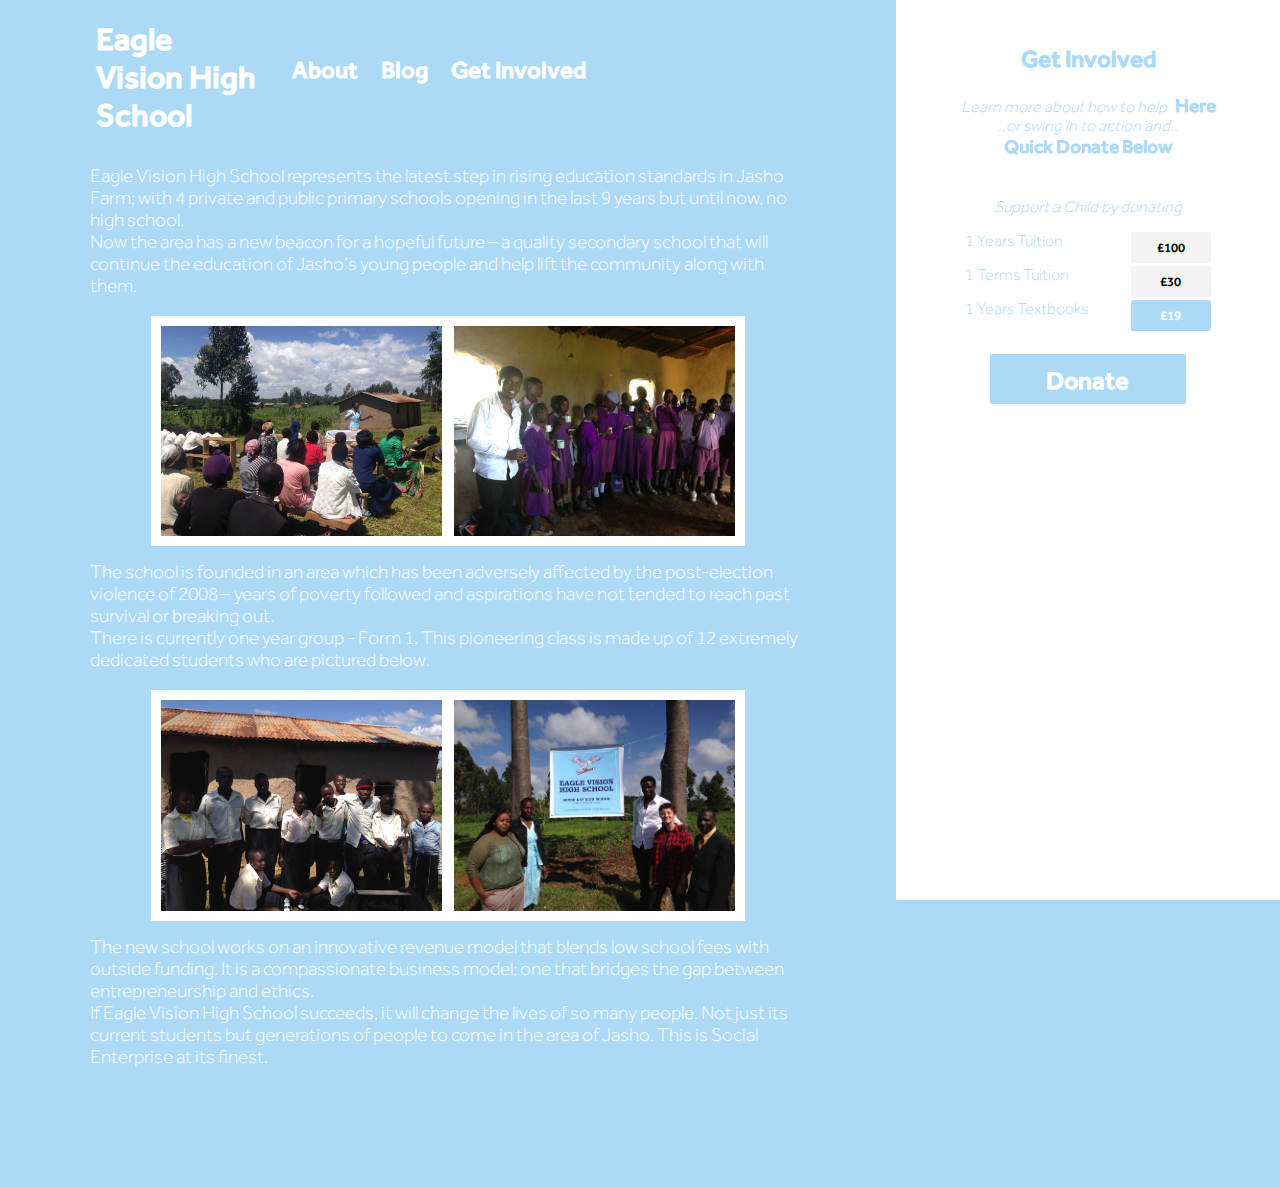
<file: index.html>
<!doctype html>
<html lang="en">
	<head>
	  <meta charset="utf-8">
	  <title>Eagle Vision High School</title>
	  <link rel="stylesheet" href="css/style.css">
	 	<script src="js/jquery-2.1.4.min.js"></script>
	 	<script src="js/navigator.js"></script>
	 	<script src="js/donate.js"></script>
	</head>

	<body>
		<div id="header">
			<div id="logo">
				<h1>Eagle Vision High School</h1>
			</div>
			<div id="navigation">
				<h2><a href="#" class="about_link">About</a></h2>
				<h2><a href="#" class="blog_link">Blog</a></h2>
				<h2><a href="#" class="get_involved_link">Get Involved</a></h2>
			</div>
		</div>

		<div id="left_content">
			<!-- ABOUT -->
			<div id="main_container" class="text">
				<p>Eagle Vision High School represents the latest step in rising education standards in Jasho Farm; with 4 private and public primary schools opening in the last 9 years but until now, no high school. </br>
				Now the area has a new beacon for a hopeful future – a quality secondary school that will continue the education of Jasho’s young people and help lift the community along with them. </p>

				<div class="image_container_large center">
					<img src="img/home/home_1.png" class="pull_left">
					<img src="img/home/home_2.png" class="pull_right">
					<div class="clear"></div>				
				</div>

				<p>The school is founded in an area which has been adversely affected by the post-election violence of 2008 – years of poverty followed and aspirations have not tended to reach past survival or breaking out.</br>
				There is currently one year group - Form 1. This pioneering class is made up of 12 extremely dedicated students who are pictured below.</p>

				<div class="image_container_large center">
					<img src="img/home/home_3.png" class="pull_left">
					<img src="img/home/home_4.png" class="pull_right">
					<div class="clear"></div>				
				</div>

				<p>The new school works on an innovative revenue model that blends low school fees with outside funding. It is a compassionate business model; one that bridges the gap between entrepreneurship and ethics.</br>
				If Eagle Vision High School succeeds, it will change the lives of so many people. Not just its current students but generations of people to come in the area of Jasho. This is Social Enterprise at its finest.</p>
			</div>
			<!-- BLOG -->
			<!-- this_business_of_education -->
			<div id="blog_container" class="text">
				<h2>This Business of Education</h2>

				<p>On Balloon ICSe we are taught to see opportunity in everything. We are taught that the greatest business opportunities are to be found in applying creative thinking to existing problems, and coming up with innovations that completely change the way we do things.</p>

				<p>In Kenya, the 8 years of primary school education are free, but not compulsory. Pupils advance annually from one standard to the next. However, when they reach high school, the government do not provide a free public schooling option. Obtaining a high school education at a public school in Kenya costs an average of 45,000 KSH. For many families this is simply an unthinkable amount of money, and means the end of the line in education for that student. Imagine if you had left school after Primary school – imagine what you would have missed out on, not just on vital learning in the classroom, but learning from being on the playground and by being surrounded by your peers.</p>

				<p>According to a report published by Unesco in October, 71 million teens at lower secondary school age were out of school in 2010, with three out of four living in south and west Asia and sub-Saharan Africa. The latter African region has made tremendous strides in increasing numbers of students in school in recent years, yet still has the world’s lowest total secondary enrolment, at 40% in 2010.</p>

				<p>The Kenyan Government on its own cannot meet or fund the demand for secondary education; this is where private schools have stepped in to plug the widening gap. These schools can compete for pupils, sack bad teachers, and offer tuition at relatively modest rates in comparison to public schools. Research by the Brookings Institution has found that the fees for two-thirds of children in Kenyan private schools are lower than in the supposedly ‘free’ state system. But these fees, whether official or unofficial, public or private, still disproportionally affect poor and rural families.</p>

				<div class="image_container"> 
					<img src="img/posts/this_business_of_education.png">
					<p class="caption">Metrine Akainyi</p>
				</div>

				<p>One entrepreneur who is seeking to bridge the gap between education standards for low-income families is Metrine Akainyi – a teacher and mother of three from Pioneer in Eldoret. She has opened a High School in the vicinity of Jasho Farm – a rural area 5km South of Eldoret Town which was adversely affected by the post-election violence of 2007/2008, a consequence being the severe depletion of the income of its inhabitants.</p>

				<p>Eagle Vision High School represents the latest step in rising education standards in Jasho Farm; with 4 private and public primary schools opening in the last 9 years but until now, no high school. Nobody has ever seen fit to open a high school presumably because of low primary-education numbers in the area, and consequential low expectations and aspirations. Not to mention the very accurate assumption that most families would not be able to afford the High School fees.</p>

				<p>As an innovative businesswoman, Metrine has stepped in to this seemingly bleak playing field at the opportune moment, to get a handle on an untapped market where she sees potential. The oldest of the local primary schools is just reaching the end of its 8th year, meaning its first batch of graduates will soon be looking for a high school to go to (currently the nearest option is in Eldoret itself).</p>

				<p>So how is she planning to tackle the issues which have prevented anyone from making this move before? The answer is a compassionate business model; one that bridges the gap between entrepreneurship and ethics.</p>

				<p>Firstly, her fees are set at a huge 65% lower than the national average. Since the school is so small with very few outgoings as yet, this means she still turns a healthy profit per pupil whilst making education costs much more accessible. Secondly, rather than demanding school fees up-front or even per-term, Metrine is employing an instalments system to break the fees down into manageable monthly chunks. Furthermore she is operating on the promise that no student will be sent home if an installment is missed.</p>

				<p>Finally, alongside all the work needed to set up a school from scratch, Metrine has been tirelessly meeting with the local Education Authority to ensure bursaries are available to families wishing to send their son or daughter to Eagle Vision. She has already secured 8 bursaries for her current students and is hoping the next round will be released shortly. Bursaries are paid straight to families rather than to the school, and so don’t affect Metrine’s revenue model or how much she receives per month</p>

				<p>Eagle Vision High School is a brilliant example of how entrepreneurs can solve problems that other people assume are permanent. When we surveyed the local population of Jasho Farm, 100% said they thought the school would bring new life to the area and an overwhelming number of older teenagers said it would make them consider going back to school. By thinking creatively and by working in the realm of possibility and change – this entrepreneur is changing her life and the lives of many others. This is what it means to be part of Balloon Ventures.</p>
			</div>

			<div id="get_involved_container" class="text">
				<!-- Get Involved -->
				<h2>What’s the best way to help the students of Eagle Vision?</h2>

				<p>We think the best way you can help these students is by opting to pay their school fees.</br>
				The school needs to charge minimal fees in order to be able to function: To pay its brilliant teachers, to cover the monthly rent for the land the classroom is built on, to feed the students and to provide quality learning materials for each child.</p>

				<p>Eagle Vision charges its students 16000 KSH per school year – that’s 65% lower than the national average.  But for many, it’s still just not manageable.</br>
				Some parents pay what they can, some pay in other ways – like with labour to build new classrooms, and some students don’t have parents to support them at all.</p>

				<p>The school directors know this, and so have pledged NEVER to send a child home just because they can’t pay their fees.<br>
				However, the school must still be able to cover its costs, in order to keep proving a full-time, quality, secondary education to its pupils. This is where you come in!</p>

				<h2>Why should I sponsor a child’s school fees at Eagle Vision?</h2>

				<p>By helping to pay someone’s school fees, you are giving the young people of Jasho deserve an education and a future. You will be helping to shape a new generation of widely secondary educated young citizens who have the knowledge and the power to change their world.</p>

				<p>By sponsoring through this website, you will be directly paying for someone’s education. We’re not a charity, so we don’t have an office and we don’t have any ground costs to cover. All of the money goes directly to the school’s CBO.</p>

				<p>A CBO is a Community Based Organisation. (They exist in Kenya as grassroots organisations which aim to be focus-based social-development units that effectively facilitate self-reliance, social-economic development, and poverty alleviation.)</p>

				<p>The CBO works essentially like a board of governors: It makes decisions for the school and manages its finances so that the School Director herself doesn’t ever make decisions about where donations should be allocated. The CBO is made up of parents, pastors and village elders.</p>

				<h2>How do I go about sponsoring school fees?</h2>
				<p>Quick donate using the button to the right</p>
				<p>Cover a child’s yearly fees (standing order): £8/Month</p>
			</div>
			<div class="clear"></div>
		</div>

		<div id="right_content">
			<div id="container" class="donate">		
				<h2 class="text_align_center"><a href="#">Get Involved</a></h2>
				<div class="text_align_center">
					<p class="no_margin margin_right_5 display_inline_block"><em>Learn more about how to help</em></p>
					<h3 class="no_margin display_inline_block green_get_involved_link">Here</h3>
				</div>
				<div class="text_align_center">
					<p class="no_margin"><em>..or swing in to action and..</em></p>
					<h3 class="no_margin">Quick Donate Below</h3>
				</div>
				<div class="dontation_options">
					<p class="text_align_center"><em> Support a Child by donating </em></p>
					<div class="button_container">
						<p>1 Years Tuition</p> <button value="100.00" class="donate_select donate_100" type="button">£100</button>
						<div class="clear"></div>
					</div>
					<div class="button_container">
						<p>1 Terms Tuition</p> <button value="30.00" class="donate_select donate_30" type="button">£30</button>
						<div class="clear"></div>
					</div>
					<div class="button_container">
						<p>1 Years Textbooks</p> <button value="19.00" class="donate_select donate_19" type="button">£19</button>
						<div class="clear"></div>
					</div>
				</div>

				<form name="_xclick" action="https://www.paypal.com/cgi-bin/webscr" method="post" target="blank">
					<input type="hidden" name="cmd" value="_xclick">
					<input type="hidden" name="business" value="G3PELQG4DAJRW ">
					<input type="hidden" name="item_name" value="Eagle Vision Donation">
					<input type="hidden" name="currency_code" value="GBP">
					<input type="hidden" id="donation_amount" name="amount" value="19.00">
					<button class="donate_button" type="submit" border="0" name="submit"><h2>Donate</h2></button>
					<img class="paypal" src="img/paypal.png">
				</form>
			</div>
		</div>
		<div class="clear"></div>

	</body>
</html>
</file>
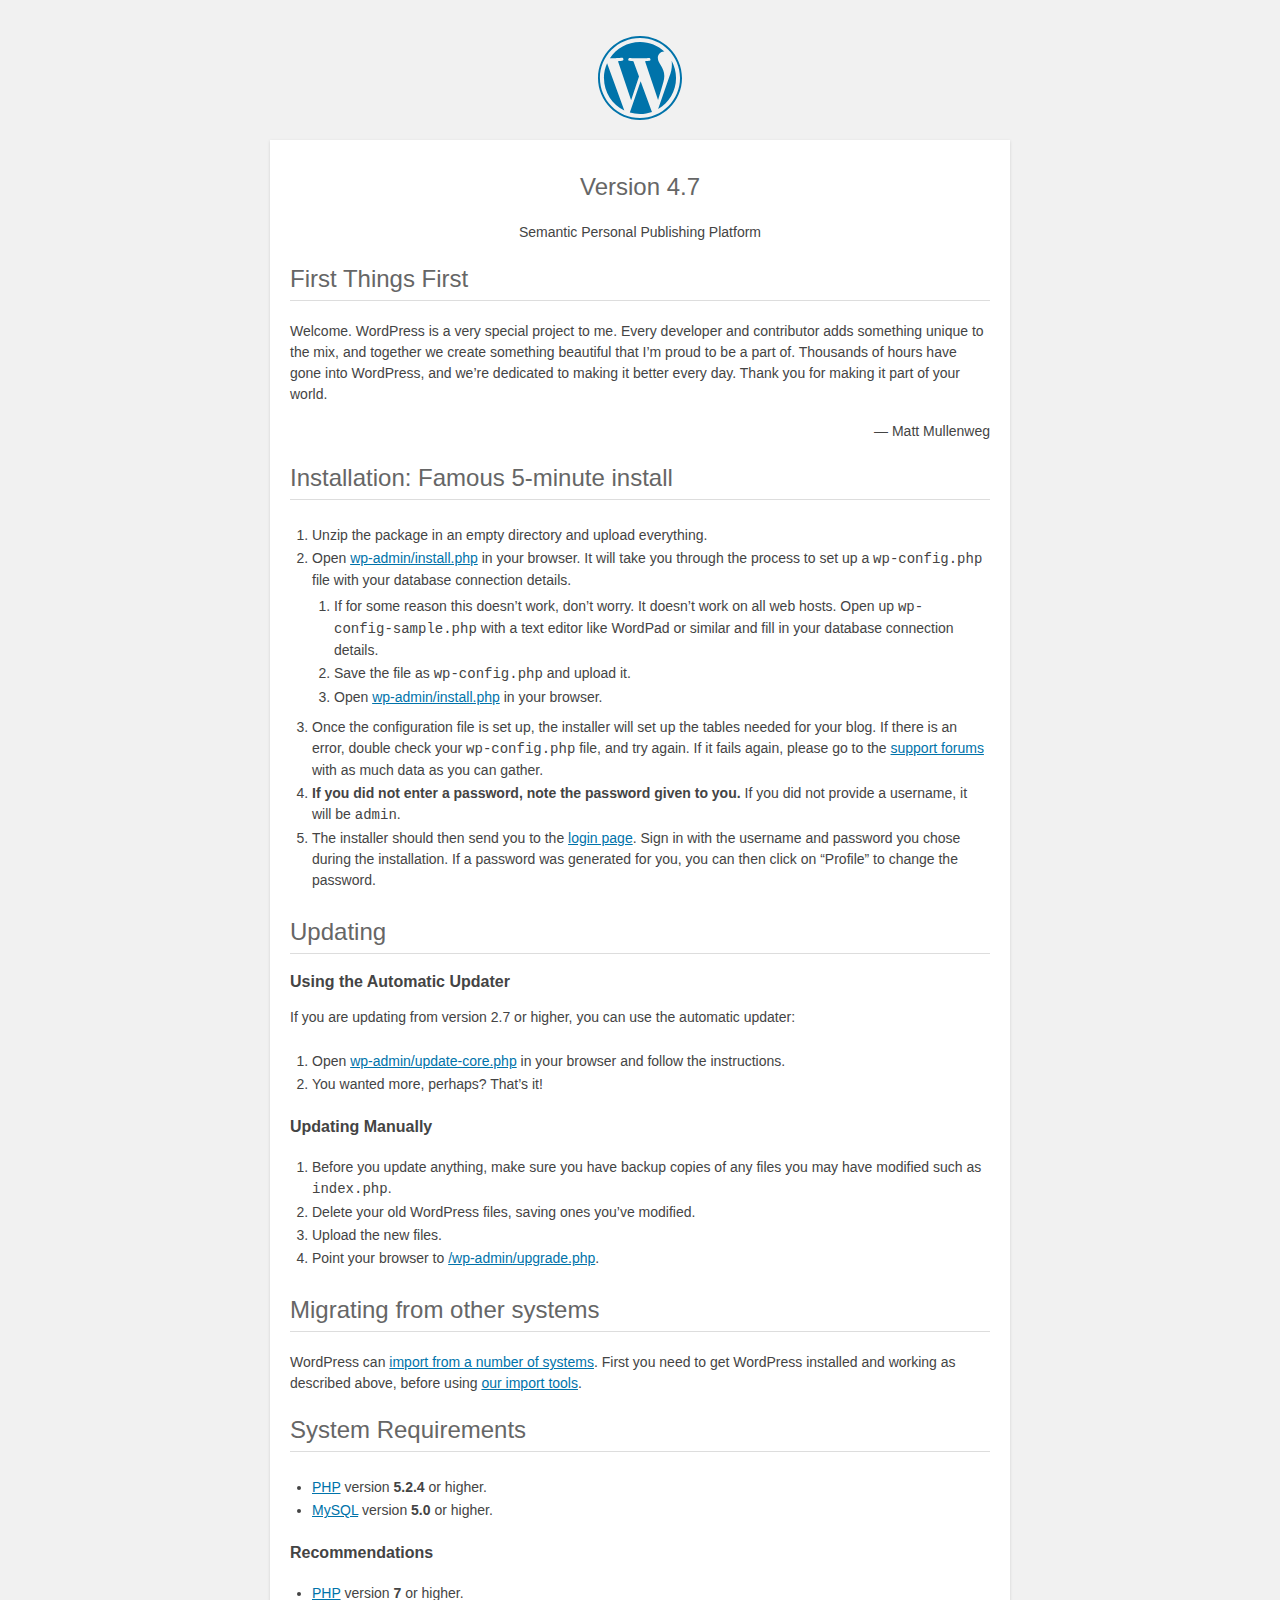
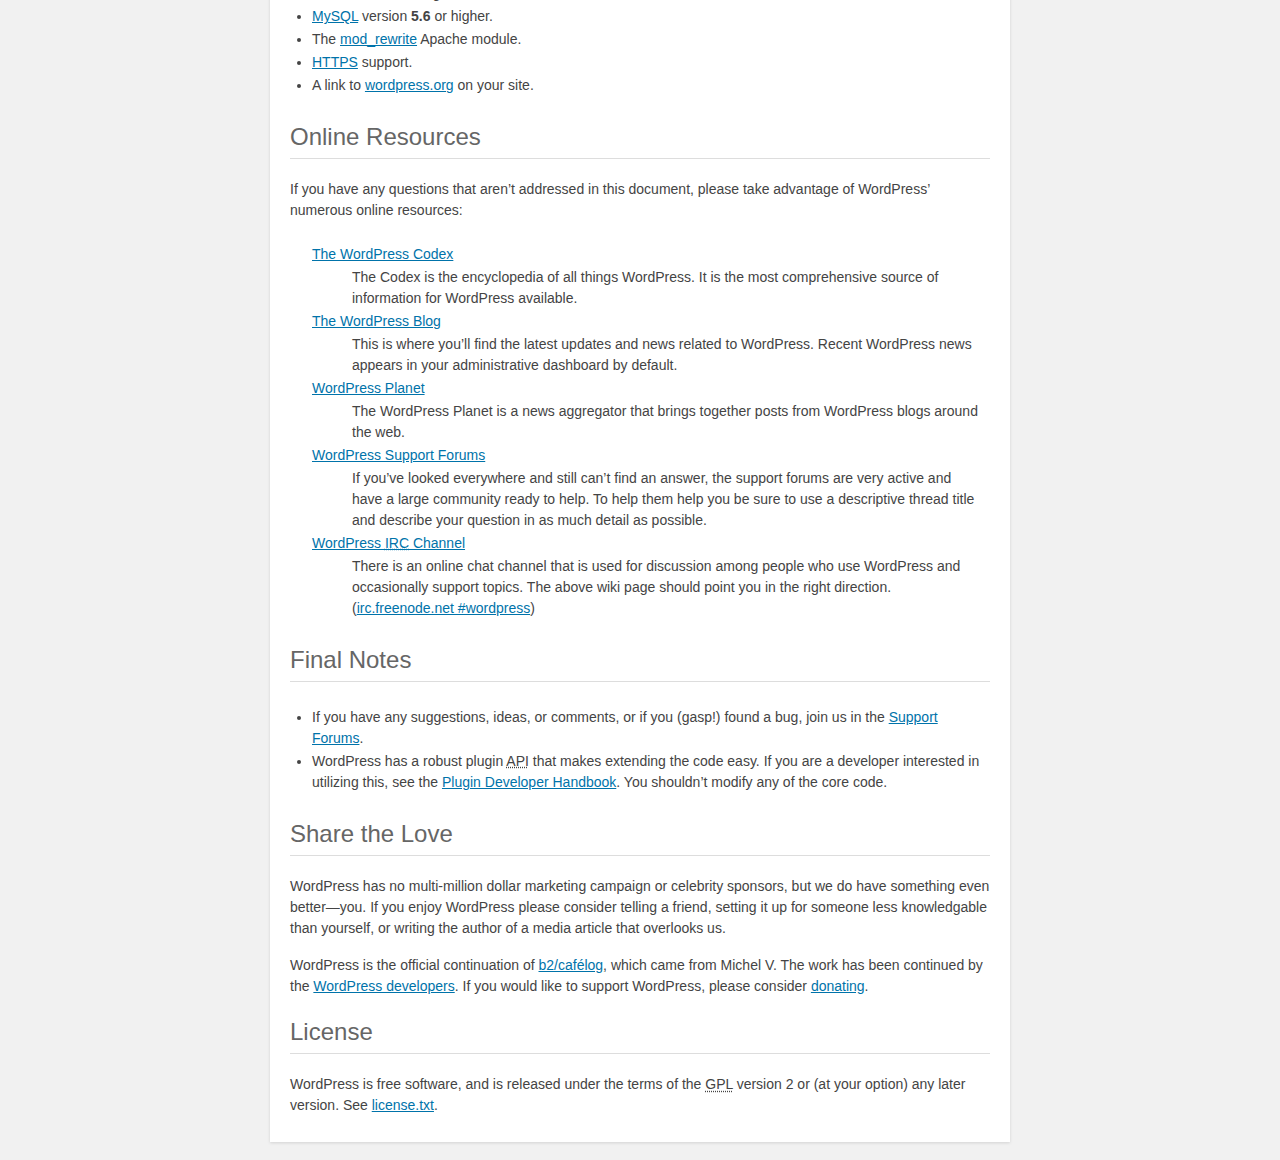
<file: readme.html>
<!DOCTYPE html>
<html>
<head>
	<meta name="viewport" content="width=device-width" />
	<meta http-equiv="Content-Type" content="text/html; charset=utf-8" />
	<title>WordPress &#8250; ReadMe</title>
	<link rel="stylesheet" href="wp-admin/css/install.css?ver=20100228" type="text/css" />
</head>
<body>
<h1 id="logo">
	<a href="https://wordpress.org/"><img alt="WordPress" src="wp-admin/images/wordpress-logo.png" /></a>
	<br /> Version 4.7
</h1>
<p style="text-align: center">Semantic Personal Publishing Platform</p>

<h2>First Things First</h2>
<p>Welcome. WordPress is a very special project to me. Every developer and contributor adds something unique to the mix, and together we create something beautiful that I&#8217;m proud to be a part of. Thousands of hours have gone into WordPress, and we&#8217;re dedicated to making it better every day. Thank you for making it part of your world.</p>
<p style="text-align: right">&#8212; Matt Mullenweg</p>

<h2>Installation: Famous 5-minute install</h2>
<ol>
	<li>Unzip the package in an empty directory and upload everything.</li>
	<li>Open <span class="file"><a href="wp-admin/install.php">wp-admin/install.php</a></span> in your browser. It will take you through the process to set up a <code>wp-config.php</code> file with your database connection details.
		<ol>
			<li>If for some reason this doesn&#8217;t work, don&#8217;t worry. It doesn&#8217;t work on all web hosts. Open up <code>wp-config-sample.php</code> with a text editor like WordPad or similar and fill in your database connection details.</li>
			<li>Save the file as <code>wp-config.php</code> and upload it.</li>
			<li>Open <span class="file"><a href="wp-admin/install.php">wp-admin/install.php</a></span> in your browser.</li>
		</ol>
	</li>
	<li>Once the configuration file is set up, the installer will set up the tables needed for your blog. If there is an error, double check your <code>wp-config.php</code> file, and try again. If it fails again, please go to the <a href="https://wordpress.org/support/" title="WordPress support">support forums</a> with as much data as you can gather.</li>
	<li><strong>If you did not enter a password, note the password given to you.</strong> If you did not provide a username, it will be <code>admin</code>.</li>
	<li>The installer should then send you to the <a href="wp-login.php">login page</a>. Sign in with the username and password you chose during the installation. If a password was generated for you, you can then click on &#8220;Profile&#8221; to change the password.</li>
</ol>

<h2>Updating</h2>
<h3>Using the Automatic Updater</h3>
<p>If you are updating from version 2.7 or higher, you can use the automatic updater:</p>
<ol>
	<li>Open <span class="file"><a href="wp-admin/update-core.php">wp-admin/update-core.php</a></span> in your browser and follow the instructions.</li>
	<li>You wanted more, perhaps? That&#8217;s it!</li>
</ol>

<h3>Updating Manually</h3>
<ol>
	<li>Before you update anything, make sure you have backup copies of any files you may have modified such as <code>index.php</code>.</li>
	<li>Delete your old WordPress files, saving ones you&#8217;ve modified.</li>
	<li>Upload the new files.</li>
	<li>Point your browser to <span class="file"><a href="wp-admin/upgrade.php">/wp-admin/upgrade.php</a>.</span></li>
</ol>

<h2>Migrating from other systems</h2>
<p>WordPress can <a href="https://codex.wordpress.org/Importing_Content">import from a number of systems</a>. First you need to get WordPress installed and working as described above, before using <a href="wp-admin/import.php" title="Import to WordPress">our import tools</a>.</p>

<h2>System Requirements</h2>
<ul>
	<li><a href="https://secure.php.net/">PHP</a> version <strong>5.2.4</strong> or higher.</li>
	<li><a href="https://www.mysql.com/">MySQL</a> version <strong>5.0</strong> or higher.</li>
</ul>

<h3>Recommendations</h3>
<ul>
	<li><a href="https://secure.php.net/">PHP</a> version <strong>7</strong> or higher.</li>
	<li><a href="https://www.mysql.com/">MySQL</a> version <strong>5.6</strong> or higher.</li>
	<li>The <a href="https://httpd.apache.org/docs/2.2/mod/mod_rewrite.html">mod_rewrite</a> Apache module.</li>
	<li><a href="https://wordpress.org/news/2016/12/moving-toward-ssl/">HTTPS</a> support.</li>
	<li>A link to <a href="https://wordpress.org/">wordpress.org</a> on your site.</li>
</ul>

<h2>Online Resources</h2>
<p>If you have any questions that aren&#8217;t addressed in this document, please take advantage of WordPress&#8217; numerous online resources:</p>
<dl>
	<dt><a href="https://codex.wordpress.org/">The WordPress Codex</a></dt>
		<dd>The Codex is the encyclopedia of all things WordPress. It is the most comprehensive source of information for WordPress available.</dd>
	<dt><a href="https://wordpress.org/news/">The WordPress Blog</a></dt>
		<dd>This is where you&#8217;ll find the latest updates and news related to WordPress. Recent WordPress news appears in your administrative dashboard by default.</dd>
	<dt><a href="https://planet.wordpress.org/">WordPress Planet</a></dt>
		<dd>The WordPress Planet is a news aggregator that brings together posts from WordPress blogs around the web.</dd>
	<dt><a href="https://wordpress.org/support/">WordPress Support Forums</a></dt>
		<dd>If you&#8217;ve looked everywhere and still can&#8217;t find an answer, the support forums are very active and have a large community ready to help. To help them help you be sure to use a descriptive thread title and describe your question in as much detail as possible.</dd>
	<dt><a href="https://codex.wordpress.org/IRC">WordPress <abbr title="Internet Relay Chat">IRC</abbr> Channel</a></dt>
		<dd>There is an online chat channel that is used for discussion among people who use WordPress and occasionally support topics. The above wiki page should point you in the right direction. (<a href="irc://irc.freenode.net/wordpress">irc.freenode.net #wordpress</a>)</dd>
</dl>

<h2>Final Notes</h2>
<ul>
	<li>If you have any suggestions, ideas, or comments, or if you (gasp!) found a bug, join us in the <a href="https://wordpress.org/support/">Support Forums</a>.</li>
	<li>WordPress has a robust plugin <abbr title="application programming interface">API</abbr> that makes extending the code easy. If you are a developer interested in utilizing this, see the <a href="https://developer.wordpress.org/plugins/">Plugin Developer Handbook</a>. You shouldn&#8217;t modify any of the core code.</li>
</ul>

<h2>Share the Love</h2>
<p>WordPress has no multi-million dollar marketing campaign or celebrity sponsors, but we do have something even better&#8212;you. If you enjoy WordPress please consider telling a friend, setting it up for someone less knowledgable than yourself, or writing the author of a media article that overlooks us.</p>

<p>WordPress is the official continuation of <a href="http://cafelog.com/">b2/caf&#233;log</a>, which came from Michel V. The work has been continued by the <a href="https://wordpress.org/about/">WordPress developers</a>. If you would like to support WordPress, please consider <a href="https://wordpress.org/donate/" title="Donate to WordPress">donating</a>.</p>

<h2>License</h2>
<p>WordPress is free software, and is released under the terms of the <abbr title="GNU General Public License">GPL</abbr> version 2 or (at your option) any later version. See <a href="license.txt">license.txt</a>.</p>

</body>
</html>
</file>
<file: css/style.css>
@font-face {
  font-family: 'EffraMedium';
  src: url(effra_std_medium.ttf);
}
@font-face {
  font-family: 'EffraLight';
  src: url(effra_std_light.ttf);
}

body{
	margin:20px 0 0 0;
	background: #acdaf6;
	color:#fff;
	font-family: 'EffraLight';
	overflow-x:hidden;
}

.clear {
	clear: both;
}

p{
	margin-top:0;
}

h1, h2, h3{
	font-family: 'EffraMedium';
	margin-top:0;
}

a{
	text-decoration: none;
	color:#fff;
}

.underlined_white {
	padding-bottom: 2px;
	border-bottom: 4px solid #fff;
}

.display_inline_block{
	display: inline-block;
}

.no_margin{
	margin:0;
}
.margin_top_5{
	margin-top:2px;
}
.margin_right_5{
	margin-right: 5px;
}

.text_align_center{
	text-align: center;
}

.center{
	width:inherit;
	margin:0 auto;
}

#logo{
	display: inline-block;
	height: 100%;
	width: 15%;
	vertical-align: middle;
}

#navigation{
	display: inline-block;
	width:80%;
	vertical-align: middle;
	margin-left: 20px;
}
#navigation h2 {
	display: inline-block;
	margin:0 10px;
}

#header{
	top:20px;
	width:85%;
	left:0;
	right:0;
	margin:0 auto;
	z-index: 1;
	height: 100px;
}

#left_content{
	position: absolute;
	height: 100%;
	width: 70%;
	left:0;
	z-index: 0;
}

#right_content{
	color:#acdaf6;
	top:0;
	position: fixed;
	background: #fff;
	height: 100%;
	width: 30%;
	right:0;
	z-index: 0;
}

#right_content a{
	color: #acdaf6;	
}

#container{
	top:40px;
	padding:5px 10px;
	width:80%;
	margin:0 auto;
	left:0;
	right:0;
	position: absolute;
}

#main_container{
	top:40px;
	padding:5px 10px;
	width:80%;
	margin:0 auto;
	left:0;
	right:0;
	position: absolute;
	padding-bottom: 100px;
}

#blog_container{
	top:40px;
	padding:5px 10px;
	width:80%;
	margin:0 auto;
	right:0;
	left:-200%;
	position: absolute;
	padding-bottom: 100px;
}

.green_get_involved_link{
	cursor: pointer;
}

#get_involved_container{
	top:40px;
	padding:5px 10px;
	width:80%;
	margin:0 auto;
	right:0;
	left:-200%;
	position: absolute;
	padding-bottom: 100px;
}

.image_container{
	margin:0 auto 15px auto;
	width: 40%;
	background: #fff;
	padding:10px;
}
.image_container img{
	width:100%;
}

.image_container_large{
	margin:0 auto 15px auto;
	width: 80%;
	background: #fff;
	padding:10px;
}
.image_container_large img{
	width:49%;
}

.pull_left{
	float: left;
}
.pull_right{
	float: right;
}

.caption{
	color: #333;
	text-align: center;
	margin:0;
	font-weight: bold;
}

.text{
	font-size: 14pt;
	background:#acdaf6;	
}

button{
	border:none;
  -webkit-appearance:none;
  padding:8px 10px;
}
.button_container{
	width:80%;
	margin:0 auto;
}
.donate button{
	font-family: 'EffraMedium';
	background:#f4f4f4;
	float:right;
	vertical-align: middle;
	border-radius: 2px;
	font-size: 10pt;
	width:80px;
}
.donate button:hover{
	background:#acdaf6;	
	color:#fff;
}
.donate button.selected{
	background:#acdaf6;	
	color:#fff;
}

.button_container p{
	float:left;
	vertical-align: middle;
}

.donate_button{
	margin:20px auto 0 auto;
	position: absolute;
	left:0;
	right: 0;
	padding: 4px 6px 0px 4px;
	height:50px;
	width:60% !important;
	background:#acdaf6 !important;	
}
.donate_button:hover{
	background:#f4f4f4 !important;	
}
.donate_button:hover h2{
	color:#333 !important;	
}
.dontation_options{
	margin:40px 0 0 0;
}

.donate_button h2{
	text-align: center;
	font-size: 25px;
	color:#fff;
	margin:0;
}
</file>
<file: wp-admin/css/install.css>
html {
	background: #f1f1f1;
	margin: 0 20px;
}

body {
	background: #fff;
	color: #444;
	font-family: -apple-system, BlinkMacSystemFont, "Segoe UI", Roboto, Oxygen-Sans, Ubuntu, Cantarell, "Helvetica Neue", sans-serif;
	margin: 140px auto 25px;
	padding: 20px 20px 10px 20px;
	max-width: 700px;
	-webkit-font-smoothing: subpixel-antialiased;
	-webkit-box-shadow: 0 1px 3px rgba(0,0,0,0.13);
	box-shadow: 0 1px 3px rgba(0,0,0,0.13);
}

a {
	color: #0073aa;
}

a:hover,
a:active {
	color: #00a0d2;
}

a:focus {
	color: #124964;
	-webkit-box-shadow:
		0 0 0 1px #5b9dd9,
		0 0 2px 1px rgba(30, 140, 190, .8);
	box-shadow:
		0 0 0 1px #5b9dd9,
		0 0 2px 1px rgba(30, 140, 190, .8);
}

.ie8 a:focus {
	outline: #5b9dd9 solid 1px;
}

h1, h2 {
	border-bottom: 1px solid #ddd;
	clear: both;
	color: #666;
	font-size: 24px;
	padding: 0;
	padding-bottom: 7px;
	font-weight: 400;
}

h3 {
	font-size: 16px;
}

p, li, dd, dt {
	padding-bottom: 2px;
	font-size: 14px;
	line-height: 1.5;
}

code, .code {
	font-family: Consolas, Monaco, monospace;
}

ul, ol, dl {
	padding: 5px 5px 5px 22px;
}

a img {
	border:0
}
abbr {
	border: 0;
	font-variant: normal;
}

fieldset {
	border: 0;
	padding: 0;
	margin: 0;
}

label {
	cursor: pointer;
}

#logo {
	margin: 6px 0 14px 0;
	padding: 0 0 7px 0;
	border-bottom: none;
	text-align:center
}
#logo a {
	background-image: url(../images/w-logo-blue.png?ver=20131202);
	background-image: none, url(../images/wordpress-logo.svg?ver=20131107);
	-webkit-background-size: 84px;
	background-size: 84px;
	background-position: center top;
	background-repeat: no-repeat;
	color: #444; /* same as login.css */
	height: 84px;
	font-size: 20px;
	font-weight: 400;
	line-height: 1.3em;
	margin: -130px auto 25px;
	padding: 0;
	text-decoration: none;
	width: 84px;
	text-indent: -9999px;
	outline: none;
	overflow: hidden;
	display: block;
}

#logo a:focus {
	-webkit-box-shadow: none;
	box-shadow: none;
}

.step {
	margin: 20px 0 15px;
}
.step, th {
	text-align: left;
	padding: 0;
}
.language-chooser.wp-core-ui .step .button.button-large {
	height: 36px;
	font-size: 14px;
	line-height: 33px;
	vertical-align: middle;
}
textarea {
	border: 1px solid #ddd;
	font-family: -apple-system, BlinkMacSystemFont, "Segoe UI", Roboto, Oxygen-Sans, Ubuntu, Cantarell, "Helvetica Neue", sans-serif;
	width: 100%;
	-webkit-box-sizing: border-box;
	-moz-box-sizing: border-box;
	box-sizing: border-box;
}

.form-table {
	border-collapse: collapse;
	margin-top: 1em;
	width: 100%;
}

.form-table td {
	margin-bottom: 9px;
	padding: 10px 20px 10px 0;
	font-size: 14px;
	vertical-align: top
}

.form-table th {
	font-size: 14px;
	text-align: left;
	padding: 10px 20px 10px 0;
	width: 140px;
	vertical-align: top;
}

.form-table code {
	line-height: 18px;
	font-size: 14px;
}

.form-table p {
	margin: 4px 0 0 0;
	font-size: 11px;
}

.form-table input {
	line-height: 20px;
	font-size: 15px;
	padding: 3px 5px;
	border: 1px solid #ddd;
	-webkit-box-shadow: inset 0 1px 2px rgba(0,0,0,0.07);
	box-shadow: inset 0 1px 2px rgba(0,0,0,0.07);
}

input,
submit {
	font-family: -apple-system, BlinkMacSystemFont, "Segoe UI", Roboto, Oxygen-Sans, Ubuntu, Cantarell, "Helvetica Neue", sans-serif;
}

.form-table input[type=text],
.form-table input[type=email],
.form-table input[type=url],
.form-table input[type=password] {
	width: 206px;
}

.form-table th p {
	font-weight: 400;
}

.form-table.install-success th,
.form-table.install-success td {
	vertical-align: middle;
	padding: 16px 20px 16px 0;
}

.form-table.install-success td p {
	margin: 0;
	font-size: 14px;
}

.form-table.install-success td code {
	margin: 0;
	font-size: 18px;
}

#error-page {
	margin-top: 50px;
}

#error-page p {
	font-size: 14px;
	line-height: 18px;
	margin: 25px 0 20px;
}

#error-page code, .code {
	font-family: Consolas, Monaco, monospace;
}

.wp-hide-pw > .dashicons {
	line-height: inherit;
}

#pass-strength-result {
	background-color: #eee;
	border: 1px solid #ddd;
	color: #23282d;
	margin: -2px 5px 5px 0px;
	padding: 3px 5px;
	text-align: center;
	width: 218px;
	-webkit-box-sizing: border-box;
	-moz-box-sizing: border-box;
	box-sizing: border-box;
	opacity: 0;
}

#pass-strength-result.short {
	background-color: #f1adad;
	border-color: #e35b5b;
	opacity: 1;
}

#pass-strength-result.bad {
	background-color: #fbc5a9;
	border-color: #f78b53;
	opacity: 1;
}

#pass-strength-result.good {
	background-color: #ffe399;
	border-color: #ffc733;
	opacity: 1;
}

#pass-strength-result.strong {
	background-color: #c1e1b9;
	border-color: #83c373;
	opacity: 1;
}

#pass1.short, #pass1-text.short {
	border-color: #e35b5b;
}

#pass1.bad, #pass1-text.bad {
	border-color: #f78b53;
}

#pass1.good, #pass1-text.good {
	border-color: #ffc733;
}

#pass1.strong, #pass1-text.strong {
	border-color: #83c373;
}

.pw-weak {
	display: none;
}

.message {
	border-left: 4px solid #dc3232;
	padding: .7em .6em;
	background-color: #fbeaea;
}

/* rtl:ignore */
#dbname,
#uname,
#pwd,
#dbhost,
#prefix,
#user_login,
#admin_email,
#pass1,
#pass2 {
	direction: ltr;
}

#pass1-text,
.show-password #pass1 {
	display: none;
}

.show-password #pass1-text
{
	display: inline-block;
}

.form-table span.description.important {
	font-size: 12px;
}


/* localization */
body.rtl,
.rtl textarea,
.rtl input,
.rtl submit {
	font-family: Tahoma, sans-serif;
}

:lang(he-il) body.rtl,
:lang(he-il) .rtl textarea,
:lang(he-il) .rtl input,
:lang(he-il) .rtl submit {
	font-family: Arial, sans-serif;
}

@media only screen and (max-width: 799px) {
	body {
		margin-top: 115px;
	}
	#logo a {
		margin: -125px auto 30px;
	}
}

@media screen and ( max-width: 782px ) {

	.form-table {
		margin-top: 0;
	}

	.form-table th,
	.form-table td {
		display: block;
		width: auto;
		vertical-align: middle;
	}

	.form-table th {
		padding: 20px 0 0;
	}

	.form-table td {
		padding: 5px 0;
		border: 0;
		margin: 0;
	}

	textarea,
	input {
		font-size: 16px;
	}

	.form-table td input[type="text"],
	.form-table td input[type="email"],
	.form-table td input[type="url"],
	.form-table td input[type="password"],
	.form-table td select,
	.form-table td textarea,
	.form-table span.description {
		width: 100%;
		font-size: 16px;
		line-height: 1.5;
		padding: 7px 10px;
		display: block;
		max-width: none;
		-webkit-box-sizing: border-box;
		-moz-box-sizing: border-box;
		box-sizing: border-box;
	}

}

body.language-chooser {
	max-width: 300px;
}

.language-chooser select {
	padding: 8px;
	width: 100%;
	display: block;
	border: 1px solid #ddd;
	background-color: #fff;
	color: #32373c;
	font-size: 16px;
	font-family: Arial, sans-serif;
	font-weight: 400;
}

.language-chooser p {
	text-align: right;
}

.screen-reader-input,
.screen-reader-text {
	position: absolute;
	margin: -1px;
	padding: 0;
	height: 1px;
	width: 1px;
	overflow: hidden;
	clip: rect(0 0 0 0);
	border: 0;
}

.spinner {
	background: url(../images/spinner.gif) no-repeat;
	-webkit-background-size: 20px 20px;
	background-size: 20px 20px;
	visibility: hidden;
	opacity: 0.7;
	filter: alpha(opacity=70);
	width: 20px;
	height: 20px;
	margin: 2px 5px 0;
}

.step .spinner {
	display: inline-block;
	vertical-align: middle;
	margin-right: 15px;
}

.button.hide-if-no-js,
.hide-if-no-js {
	display: none;
}

/**
 * HiDPI Displays
 */
@media print,
  (-webkit-min-device-pixel-ratio: 1.25),
  (min-resolution: 120dpi) {

	.spinner {
		background-image: url(../images/spinner-2x.gif);
	}

}
</file>
